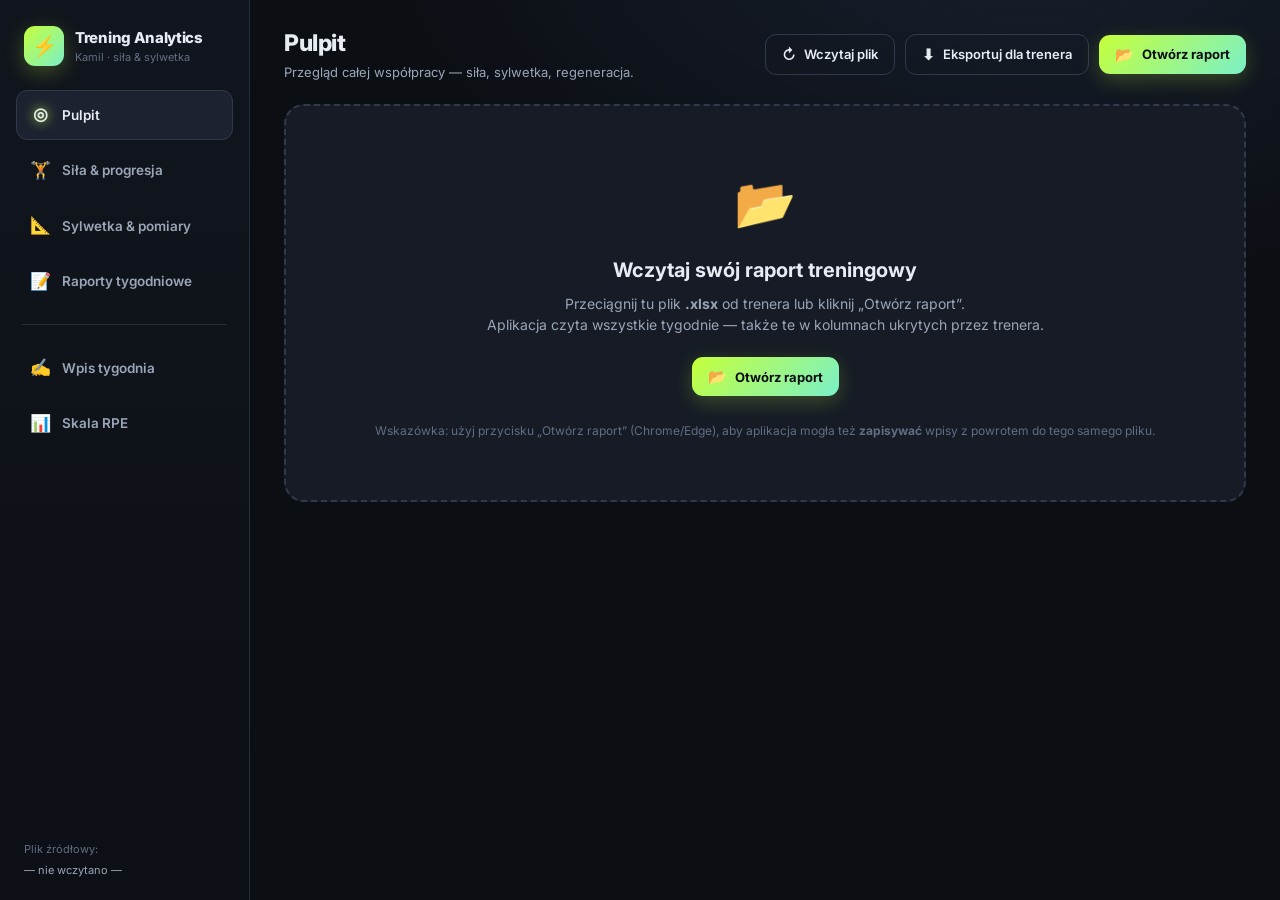
<file: index.html>
<!DOCTYPE html>
<html lang="pl">
<head>
<meta charset="UTF-8">
<meta name="viewport" content="width=device-width, initial-scale=1.0, viewport-fit=cover">
<title>Trening Analytics — Kamil</title>
<meta name="description" content="Analiza raportów treningowych: siła, sylwetka, progresja.">
<meta name="theme-color" content="#0b0e13">
<link rel="manifest" href="manifest.webmanifest">
<link rel="icon" href="icons/icon-192.png">
<link rel="apple-touch-icon" href="icons/icon-180.png">
<meta name="apple-mobile-web-app-capable" content="yes">
<meta name="mobile-web-app-capable" content="yes">
<meta name="apple-mobile-web-app-status-bar-style" content="black-translucent">
<meta name="apple-mobile-web-app-title" content="Trening">
<link rel="preconnect" href="https://fonts.googleapis.com">
<link href="https://fonts.googleapis.com/css2?family=Inter:wght@400;500;600;700;800&display=swap" rel="stylesheet">
<link rel="stylesheet" href="app/styles.css">
</head>
<body>
<div class="app">
  <aside class="sidebar">
    <div class="brand">
      <div class="logo">⚡</div>
      <div>
        <div class="t1">Trening Analytics</div>
        <div class="t2">Kamil · siła &amp; sylwetka</div>
      </div>
    </div>

    <div class="nav-item active" data-view="dashboard"><span class="ico">◎</span> Pulpit</div>
    <div class="nav-item" data-view="strength"><span class="ico">🏋</span> Siła &amp; progresja</div>
    <div class="nav-item" data-view="body"><span class="ico">📐</span> Sylwetka &amp; pomiary</div>
    <div class="nav-item" data-view="reports"><span class="ico">📝</span> Raporty tygodniowe</div>
    <div class="nav-sep"></div>
    <div class="nav-item" data-view="entry"><span class="ico">✍</span> Wpis tygodnia</div>
    <div class="nav-item" data-view="rpe"><span class="ico">📊</span> Skala RPE</div>

    <div class="side-foot">
      <div>Plik źródłowy:</div>
      <div class="file-name" id="sideFileName">— nie wczytano —</div>
    </div>
  </aside>

  <main class="main">
    <div class="topbar">
      <div>
        <h1 id="viewTitle">Pulpit</h1>
        <div class="sub" id="viewSub">Wczytaj raport, aby zobaczyć analizę.</div>
      </div>
      <div class="topbar-actions">
        <button class="btn ghost" id="btnReload" title="Wczytaj nowy / odświeżony plik">
          <span class="ico">↻</span> Wczytaj plik
        </button>
        <button class="btn ghost" id="btnExport" title="Pobierz kopię pliku w tej samej formie — do wysłania trenerowi">
          <span class="ico">⬇</span> Eksportuj dla trenera
        </button>
        <button class="btn primary" id="btnOpen">
          <span class="ico">📂</span> Otwórz raport
        </button>
        <input type="file" id="fileInput" accept=".xlsx" class="hidden">
      </div>
    </div>

    <div id="viewRoot"></div>
  </main>
</div>

<div class="toast-wrap" id="toastWrap"></div>

<script src="lib/jszip.min.js"></script>
<script src="lib/chart.umd.min.js"></script>
<script src="lib/xlsx-engine.js"></script>
<script src="lib/training-model.js"></script>
<script src="app/config.js"></script>
<script src="lib/supabase.min.js"></script>
<script src="app/cloud.js"></script>
<script src="app/app.js"></script>
<script>
  if ('serviceWorker' in navigator) {
    window.addEventListener('load', function () {
      navigator.serviceWorker.register('sw.js').catch(function () {});
    });
  }
</script>
</body>
</html>
</file>
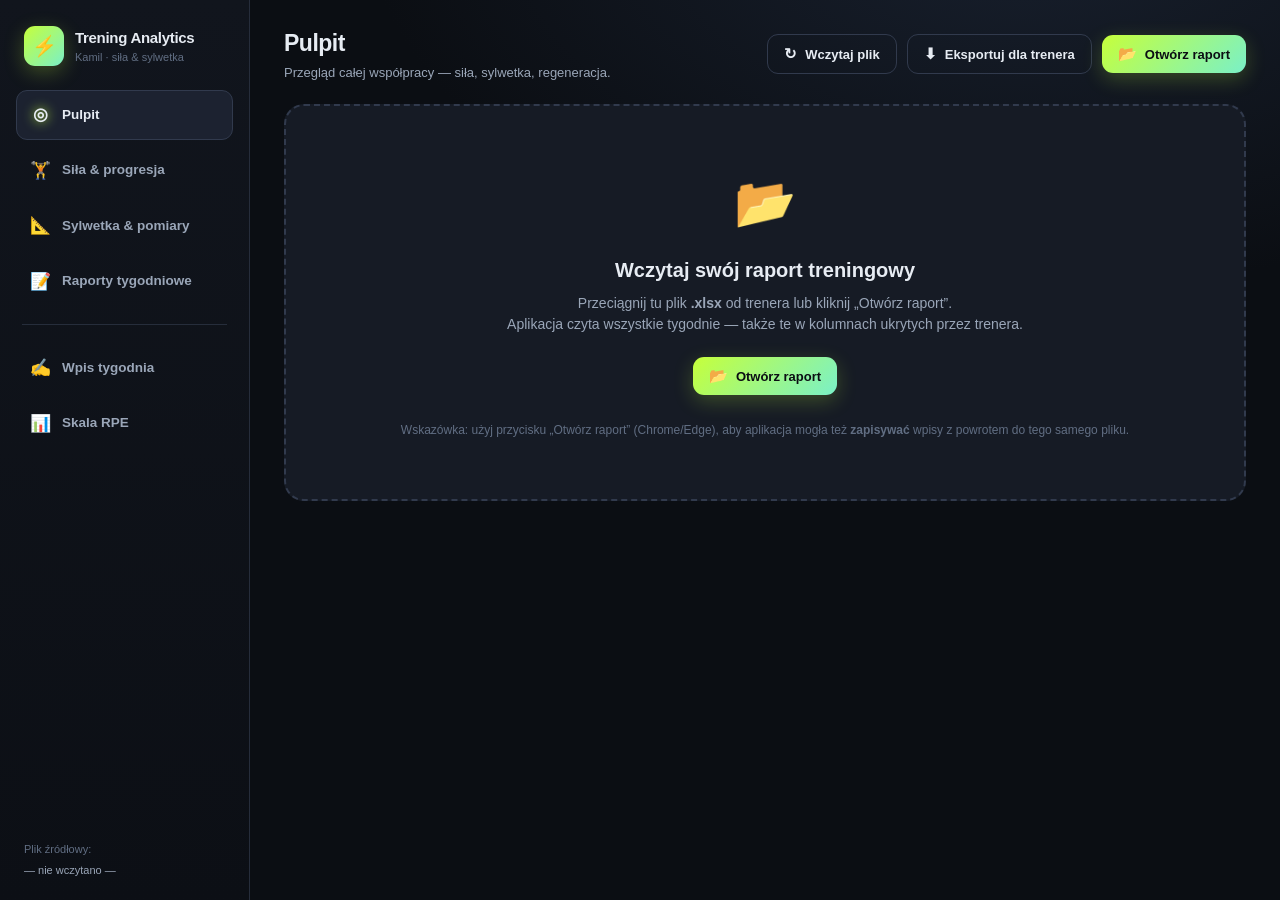
<file: Trening Analytics.html>
<!DOCTYPE html>
<html lang="pl">
<head>
<meta charset="UTF-8">
<meta http-equiv="refresh" content="0; url=index.html">
<title>Trening Analytics</title>
<style>body{background:#0b0e13;color:#9aa6b8;font-family:system-ui,sans-serif;display:grid;place-items:center;height:100vh;margin:0}</style>
</head>
<body>
  <div>Otwieram aplikację… <a href="index.html" style="color:#c6ff3a">kliknij, jeśli nie nastąpi przekierowanie</a></div>
</body>
</html>
</file>
<file: app/styles.css>
/* =====================================================================
   Trening Analytics — styl (ciemny, atletyczny, premium)
   ===================================================================== */
:root {
  --bg:        #0b0e13;
  --bg-2:      #11151d;
  --panel:     #161b25;
  --panel-2:   #1c2230;
  --line:      #262d3b;
  --line-2:    #313a4d;
  --txt:       #e7ecf3;
  --txt-dim:   #9aa6b8;
  --txt-faint: #616e83;
  --acc:       #c6ff3a;   /* limonka */
  --acc-2:     #7af0c8;   /* mięta */
  --red:       #ff5d6c;
  --orange:    #ffb648;
  --blue:      #5db4ff;
  --violet:    #b78bff;
  --shadow:    0 10px 40px rgba(0,0,0,.45);
  --radius:    16px;
  --font: 'Inter', -apple-system, BlinkMacSystemFont, 'Segoe UI', Roboto, sans-serif;
}

* { box-sizing: border-box; margin: 0; padding: 0; }
html, body { height: 100%; }
body {
  font-family: var(--font);
  background: radial-gradient(1200px 700px at 80% -10%, #18202e 0%, var(--bg) 55%) fixed;
  color: var(--txt);
  font-size: 14px;
  line-height: 1.5;
  -webkit-font-smoothing: antialiased;
}
::-webkit-scrollbar { width: 10px; height: 10px; }
::-webkit-scrollbar-thumb { background: var(--line-2); border-radius: 10px; }
::-webkit-scrollbar-track { background: transparent; }

a { color: var(--acc-2); text-decoration: none; }

/* ---- layout ---- */
.app { display: grid; grid-template-columns: 250px 1fr; min-height: 100vh; }

.sidebar {
  background: linear-gradient(180deg, var(--bg-2), #0c0f15);
  border-right: 1px solid var(--line);
  padding: 22px 16px;
  display: flex; flex-direction: column; gap: 6px;
  position: sticky; top: 0; height: 100vh; overflow-y: auto;
}
.brand { display: flex; align-items: center; gap: 11px; padding: 4px 8px 18px; }
.brand .logo {
  width: 40px; height: 40px; border-radius: 11px;
  background: linear-gradient(135deg, var(--acc), var(--acc-2));
  display: grid; place-items: center; color: #0b0e13; font-weight: 800; font-size: 20px;
  box-shadow: 0 6px 20px rgba(198,255,58,.25);
}
.brand .t1 { font-weight: 800; letter-spacing: -.3px; font-size: 15px; }
.brand .t2 { font-size: 11px; color: var(--txt-faint); }

.nav-item {
  display: flex; align-items: center; gap: 12px;
  padding: 11px 13px; border-radius: 11px; cursor: pointer;
  color: var(--txt-dim); font-weight: 600; font-size: 13.5px;
  transition: all .15s; border: 1px solid transparent;
}
.nav-item:hover { background: var(--panel); color: var(--txt); }
.nav-item.active {
  background: var(--panel-2); color: var(--txt);
  border-color: var(--line-2);
}
.nav-item.active .ico { filter: drop-shadow(0 0 6px var(--acc)); }
.nav-item .ico { font-size: 17px; width: 20px; text-align: center; }
.nav-sep { height: 1px; background: var(--line); margin: 12px 6px; }

.side-foot { margin-top: auto; padding: 10px 8px 0; font-size: 11px; color: var(--txt-faint); }
.side-foot .file-name { color: var(--txt-dim); word-break: break-word; margin-top: 4px; }

/* ---- main ---- */
.main { padding: 26px 34px 60px; max-width: 1500px; width: 100%; }
.topbar { display: flex; align-items: center; justify-content: space-between; gap: 16px; margin-bottom: 22px; flex-wrap: wrap; }
.topbar h1 { font-size: 23px; font-weight: 800; letter-spacing: -.5px; }
.topbar .sub { color: var(--txt-dim); font-size: 13px; margin-top: 2px; }
.topbar-actions { display: flex; gap: 10px; align-items: center; }

.btn {
  display: inline-flex; align-items: center; gap: 8px;
  padding: 10px 16px; border-radius: 11px; border: 1px solid var(--line-2);
  background: var(--panel); color: var(--txt); font-weight: 600; font-size: 13px;
  cursor: pointer; transition: all .15s; font-family: var(--font);
}
.btn:hover { background: var(--panel-2); border-color: #3a455b; }
.btn.primary {
  background: linear-gradient(135deg, var(--acc), var(--acc-2));
  color: #0b0e13; border: none; font-weight: 700;
  box-shadow: 0 6px 20px rgba(198,255,58,.22);
}
.btn.primary:hover { filter: brightness(1.05); }
.btn.ghost { background: transparent; }
.btn:disabled { opacity: .45; cursor: not-allowed; }
.btn .ico { font-size: 15px; }

select, input, textarea {
  font-family: var(--font); font-size: 13px; color: var(--txt);
  background: var(--bg-2); border: 1px solid var(--line-2); border-radius: 10px;
  padding: 9px 12px; outline: none; transition: border-color .15s;
}
select:focus, input:focus, textarea:focus { border-color: var(--acc-2); }
label.fld { display: flex; flex-direction: column; gap: 5px; font-size: 12px; color: var(--txt-dim); font-weight: 600; }

/* ---- cards ---- */
.grid { display: grid; gap: 16px; }
.card {
  background: var(--panel); border: 1px solid var(--line);
  border-radius: var(--radius); padding: 18px 20px;
}
.card.pad-lg { padding: 22px 24px; }
.card h3 { font-size: 14px; font-weight: 700; margin-bottom: 3px; letter-spacing: -.2px; }
.card .card-sub { font-size: 12px; color: var(--txt-faint); margin-bottom: 14px; }
.card-head { display: flex; align-items: center; justify-content: space-between; gap: 12px; margin-bottom: 14px; }
.card-head h3 { margin: 0; }

/* KPI */
.kpis { display: grid; grid-template-columns: repeat(auto-fit, minmax(170px, 1fr)); gap: 14px; }
.kpi {
  background: linear-gradient(160deg, var(--panel-2), var(--panel));
  border: 1px solid var(--line); border-radius: 14px; padding: 16px 18px;
  position: relative; overflow: hidden;
}
.kpi::after {
  content: ''; position: absolute; right: -20px; top: -20px; width: 80px; height: 80px;
  background: radial-gradient(circle, rgba(198,255,58,.10), transparent 70%);
}
.kpi .k-label { font-size: 11.5px; color: var(--txt-dim); font-weight: 600; text-transform: uppercase; letter-spacing: .4px; }
.kpi .k-val { font-size: 27px; font-weight: 800; letter-spacing: -1px; margin-top: 6px; }
.kpi .k-val small { font-size: 14px; font-weight: 600; color: var(--txt-dim); }
.kpi .k-delta { font-size: 12px; font-weight: 700; margin-top: 5px; display: inline-flex; align-items: center; gap: 4px; }
.k-delta.up { color: var(--acc); }
.k-delta.down { color: var(--red); }
.k-delta.neutral { color: var(--txt-dim); }

/* chart wrap */
.chart-wrap { position: relative; width: 100%; }
.chart-wrap.h-sm { height: 180px; }
.chart-wrap.h-md { height: 260px; }
.chart-wrap.h-lg { height: 340px; }
.chart-wrap.h-xl { height: 420px; }

/* table */
.tbl { width: 100%; border-collapse: collapse; font-size: 12.5px; }
.tbl th, .tbl td { padding: 8px 10px; text-align: right; border-bottom: 1px solid var(--line); white-space: nowrap; }
.tbl th { color: var(--txt-faint); font-weight: 600; text-transform: uppercase; font-size: 10.5px; letter-spacing: .4px; position: sticky; top: 0; background: var(--panel); }
.tbl td.l, .tbl th.l { text-align: left; }
.tbl tbody tr:hover { background: var(--panel-2); }
.tbl .muted { color: var(--txt-faint); }
.tbl-scroll { overflow: auto; max-height: 460px; border-radius: 12px; }

/* badges / pills */
.pill { display: inline-flex; align-items: center; gap: 5px; padding: 3px 9px; border-radius: 20px; font-size: 11px; font-weight: 700; }
.pill.green { background: rgba(198,255,58,.13); color: var(--acc); }
.pill.mint  { background: rgba(122,240,200,.13); color: var(--acc-2); }
.pill.blue  { background: rgba(93,180,255,.13); color: var(--blue); }
.pill.orange{ background: rgba(255,182,72,.13); color: var(--orange); }
.pill.red   { background: rgba(255,93,108,.13); color: var(--red); }
.pill.gray  { background: var(--panel-2); color: var(--txt-dim); }
.pr-star { color: var(--acc); }

.chips { display: flex; flex-wrap: wrap; gap: 8px; }
.chip {
  padding: 8px 13px; border-radius: 10px; border: 1px solid var(--line-2);
  background: var(--panel); cursor: pointer; font-size: 12.5px; font-weight: 600; color: var(--txt-dim);
  transition: all .12s;
}
.chip:hover { color: var(--txt); border-color: #3a455b; }
.chip.active { background: linear-gradient(135deg, var(--acc), var(--acc-2)); color: #0b0e13; border: none; }
.chip .day-tag { opacity: .6; font-weight: 500; }

/* dropzone / loader */
.dropzone {
  border: 2px dashed var(--line-2); border-radius: 20px; padding: 60px 30px;
  text-align: center; color: var(--txt-dim); transition: all .2s; background: var(--panel);
}
.dropzone.drag { border-color: var(--acc); background: var(--panel-2); }
.dropzone .big { font-size: 50px; margin-bottom: 14px; }
.dropzone h2 { font-size: 20px; color: var(--txt); margin-bottom: 8px; }

.empty-state { text-align: center; padding: 80px 20px; color: var(--txt-faint); }
.empty-state .big { font-size: 54px; margin-bottom: 16px; opacity: .5; }

/* timeline reports */
.report-week { border: 1px solid var(--line); border-radius: 14px; margin-bottom: 14px; overflow: hidden; }
.report-week .rw-head {
  display: flex; align-items: center; justify-content: space-between; gap: 10px;
  padding: 13px 18px; background: var(--panel-2); cursor: pointer;
}
.report-week .rw-head .wk { font-weight: 800; font-size: 15px; }
.report-week .rw-body { padding: 4px 18px 16px; display: none; }
.report-week.open .rw-body { display: block; }
.qa { padding: 11px 0; border-bottom: 1px solid var(--line); }
.qa:last-child { border-bottom: none; }
.qa .q { font-size: 11.5px; color: var(--acc-2); font-weight: 700; text-transform: uppercase; letter-spacing: .3px; margin-bottom: 4px; }
.qa .a { color: var(--txt); white-space: pre-wrap; }
.qa .a.empty { color: var(--txt-faint); font-style: italic; }

/* entry view */
.entry-day { margin-bottom: 22px; }
.entry-day .ed-head { display: flex; align-items: center; gap: 10px; margin: 6px 0 12px; }
.entry-day .ed-head .dot { width: 9px; height: 9px; border-radius: 50%; background: var(--acc); }
.entry-day .ed-head h3 { font-size: 16px; font-weight: 800; }
.entry-ex { background: var(--panel); border: 1px solid var(--line); border-radius: 13px; padding: 14px 16px; margin-bottom: 11px; }
.entry-ex .ee-top { display: flex; align-items: baseline; justify-content: space-between; gap: 12px; margin-bottom: 10px; flex-wrap: wrap; }
.entry-ex .ee-name { font-weight: 700; font-size: 14.5px; }
.entry-ex .ee-meta { font-size: 11.5px; color: var(--txt-faint); }
.entry-ex .ee-plan { font-size: 12px; color: var(--txt-dim); display: flex; gap: 14px; flex-wrap: wrap; }
.entry-ex .ee-plan b { color: var(--txt); }
.entry-inputs { display: grid; grid-template-columns: 130px repeat(4, 1fr) 1.4fr; gap: 9px; margin-top: 11px; align-items: end; }
.entry-inputs input { width: 100%; }
.entry-inputs .mini-label { font-size: 10px; color: var(--txt-faint); text-transform: uppercase; letter-spacing: .3px; margin-bottom: 4px; }
.prev-hint { font-size: 11px; color: var(--txt-faint); margin-top: 3px; }

/* kolorowanie serii (RIR) przy wpisie */
.set-cell { display: flex; flex-direction: column; gap: 4px; }
.cdots { display: flex; gap: 5px; margin-top: 5px; align-items: center; }
.cdot { width: 16px; height: 16px; border-radius: 5px; cursor: pointer; border: 1.5px solid transparent; opacity: .45; transition: all .12s; }
.cdot:hover { opacity: .85; transform: scale(1.1); }
.cdot.active { opacity: 1; border-color: #fff; box-shadow: 0 0 0 2px rgba(255,255,255,.15); }
.cdot.g { background: #92D050; }
.cdot.o { background: #FFC000; }
.cdot.r { background: #FF0000; }
.cdot.x { background: var(--panel-2); border: 1.5px solid var(--line-2); opacity: .7; position: relative; }
.cdot.x::after { content: '×'; position: absolute; inset: 0; display: grid; place-items: center; color: var(--txt-faint); font-size: 11px; }
input.tint-green  { border-color: #92D050 !important; background: rgba(146,208,80,.10); }
input.tint-orange { border-color: #FFC000 !important; background: rgba(255,192,0,.12); }
input.tint-red    { border-color: #FF0000 !important; background: rgba(255,0,0,.10); }

@media (max-width: 980px) {
  body { overflow-x: hidden; }
  .app { grid-template-columns: 1fr; }
  .sidebar {
    position: sticky; top: 0; z-index: 50; height: auto;
    flex-direction: row; flex-wrap: wrap; align-items: center;
    gap: 7px; padding: 12px 14px;
    background: linear-gradient(180deg, #11151d, #0c0f15);
  }
  .brand { flex-basis: 100%; padding: 0 0 8px; }
  .brand .logo { width: 34px; height: 34px; font-size: 17px; }
  .nav-item { flex: 1 1 28%; justify-content: center; padding: 9px 8px; font-size: 12px; gap: 7px; }
  .nav-item .ico { width: auto; font-size: 15px; }
  .nav-sep, .side-foot { display: none; }
  .main { padding: 16px 14px 50px; }
  .topbar { margin-bottom: 16px; }
  .topbar h1 { font-size: 20px; }
  .topbar-actions { flex-wrap: wrap; }
  .topbar-actions .btn { flex: 1 1 auto; justify-content: center; padding: 9px 12px; }
  .grid { grid-template-columns: 1fr !important; }
  .kpis { grid-template-columns: 1fr 1fr; gap: 10px; }
  .kpi { padding: 13px 14px; }
  .kpi .k-val { font-size: 22px; }
  .entry-inputs { grid-template-columns: 1fr 1fr; }
  .chart-wrap.h-xl { height: 320px; }
}
@media (max-width: 430px) {
  .kpis { grid-template-columns: 1fr; }
  .entry-inputs { grid-template-columns: 1fr; }
  .nav-item { flex: 1 1 44%; }
}

/* toast */
.toast-wrap { position: fixed; bottom: 22px; right: 22px; display: flex; flex-direction: column; gap: 10px; z-index: 9999; }
.toast {
  background: var(--panel-2); border: 1px solid var(--line-2); border-left: 3px solid var(--acc);
  border-radius: 11px; padding: 13px 17px; box-shadow: var(--shadow); min-width: 240px;
  animation: slideIn .25s ease; font-size: 13px;
}
.toast.err { border-left-color: var(--red); }
.toast.info { border-left-color: var(--blue); }
@keyframes slideIn { from { transform: translateX(30px); opacity: 0; } to { transform: none; opacity: 1; } }

.hidden { display: none !important; }

/* status synchronizacji */
.sync-dot { width: 8px; height: 8px; border-radius: 50%; display: inline-block; margin-left: 2px; background: transparent; }
.sync-dot.ok { background: var(--acc); box-shadow: 0 0 6px var(--acc); }
.sync-dot.sync { background: var(--blue); animation: pulse 1s infinite; }
.sync-dot.err { background: var(--red); }
@keyframes pulse { 0%,100% { opacity: 1; } 50% { opacity: .3; } }

/* modal */
.modal-bg {
  position: fixed; inset: 0; background: rgba(5,7,10,.7); backdrop-filter: blur(4px);
  display: grid; place-items: center; z-index: 1000; padding: 20px;
}
.modal {
  background: var(--panel); border: 1px solid var(--line-2); border-radius: 18px;
  width: 100%; max-width: 420px; padding: 22px 24px; box-shadow: var(--shadow);
  animation: slideIn .2s ease;
}
.modal-head { display: flex; align-items: center; justify-content: space-between; margin-bottom: 16px; }
.modal-head h3 { font-size: 17px; font-weight: 800; }
.modal-x { cursor: pointer; font-size: 24px; color: var(--txt-faint); line-height: 1; padding: 0 4px; }
.modal-x:hover { color: var(--txt); }
.modal .fld input { width: 100%; }
.row { display: flex; gap: 12px; align-items: center; flex-wrap: wrap; }
.spacer { flex: 1; }
.legend-row { display: flex; gap: 18px; flex-wrap: wrap; font-size: 12px; color: var(--txt-dim); }
.legend-row .lg { display: flex; align-items: center; gap: 6px; }
.legend-row .sw { width: 12px; height: 12px; border-radius: 3px; }
.section-title { font-size: 12px; text-transform: uppercase; letter-spacing: .5px; color: var(--txt-faint); font-weight: 700; margin: 26px 0 12px; }
</file>
